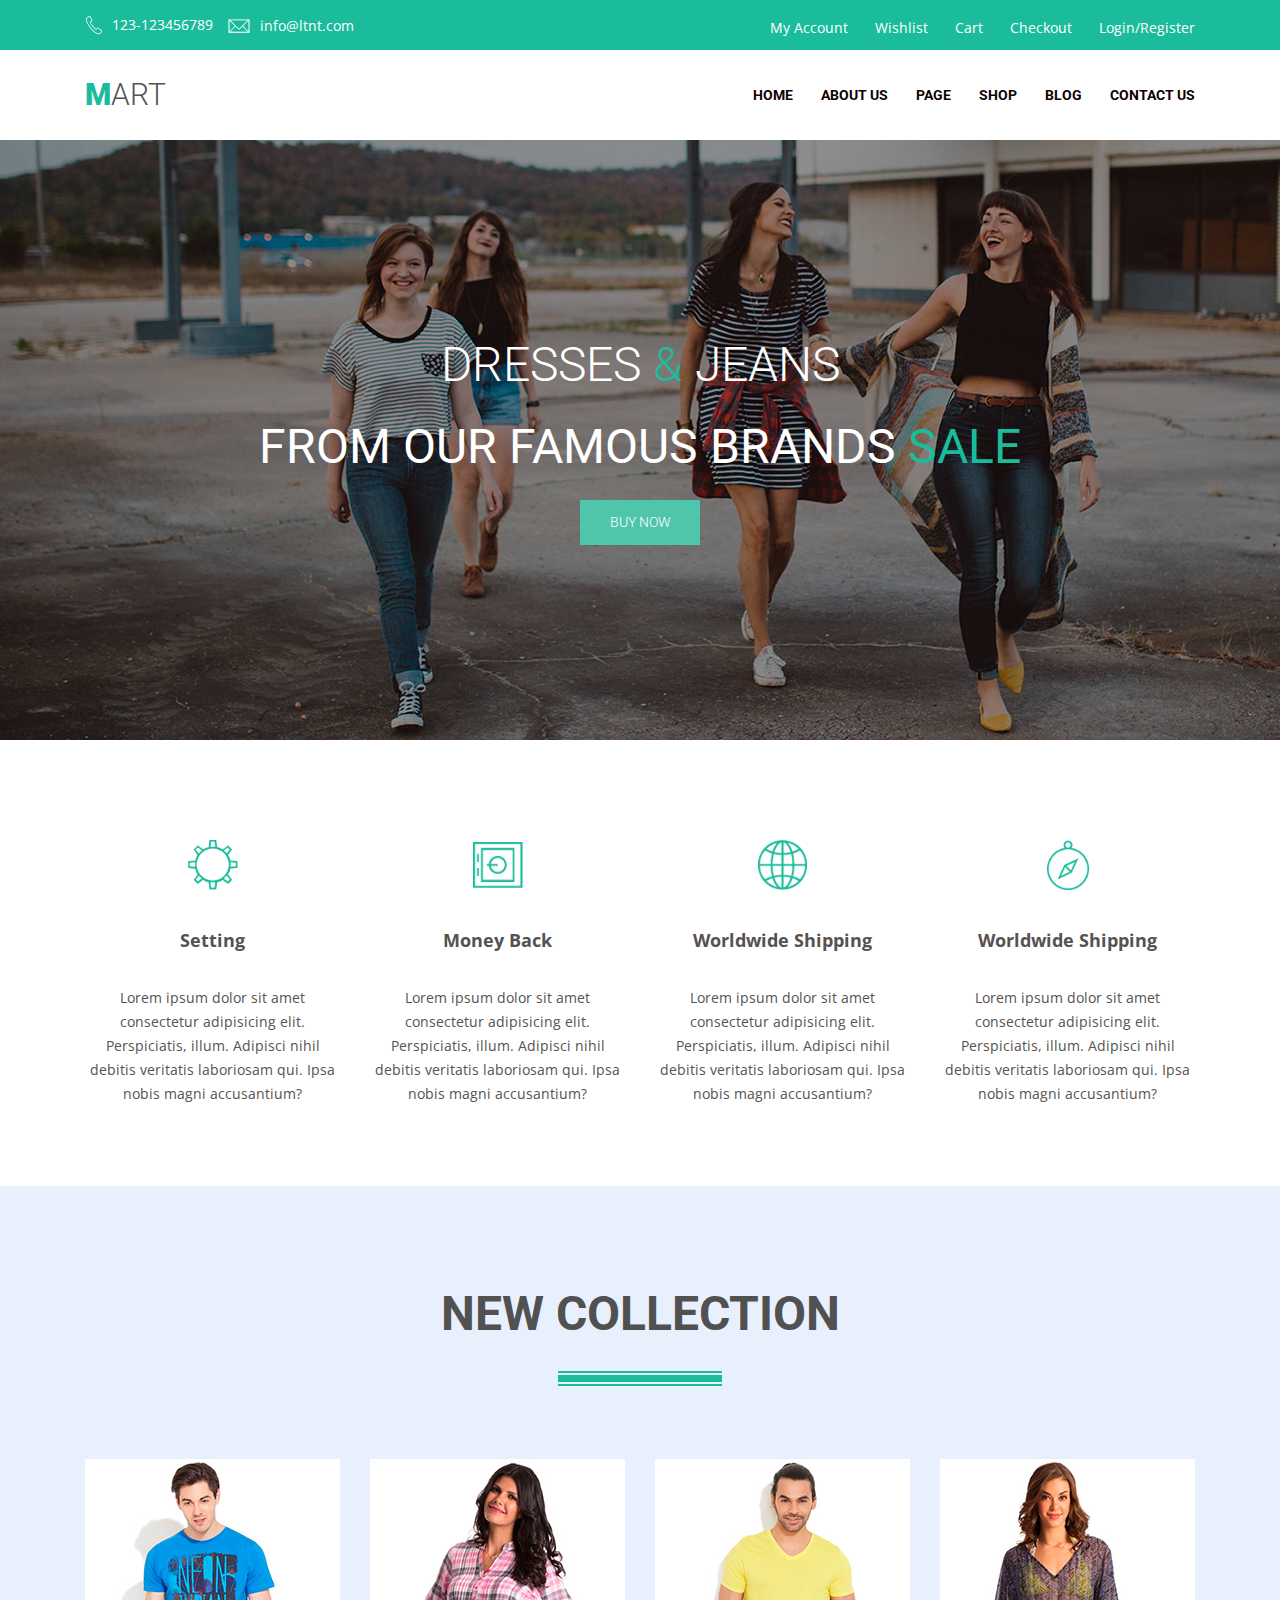
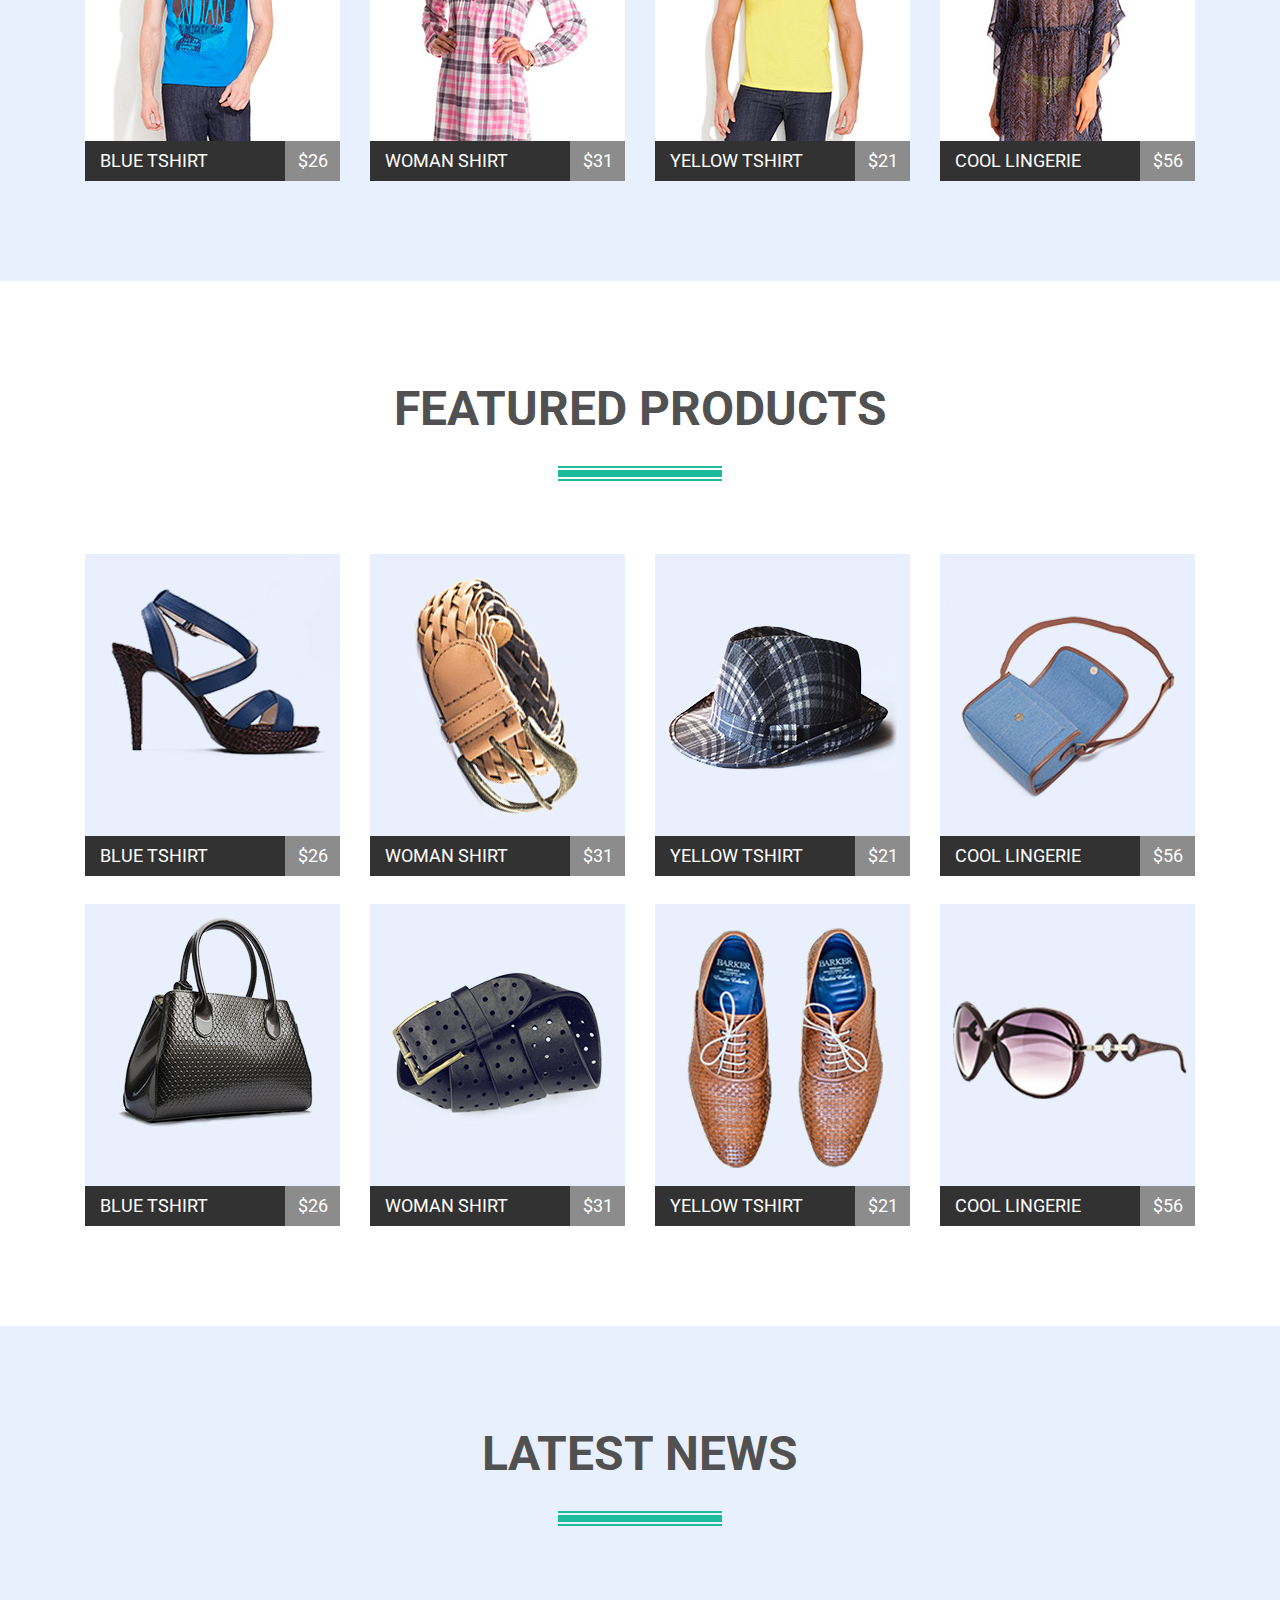
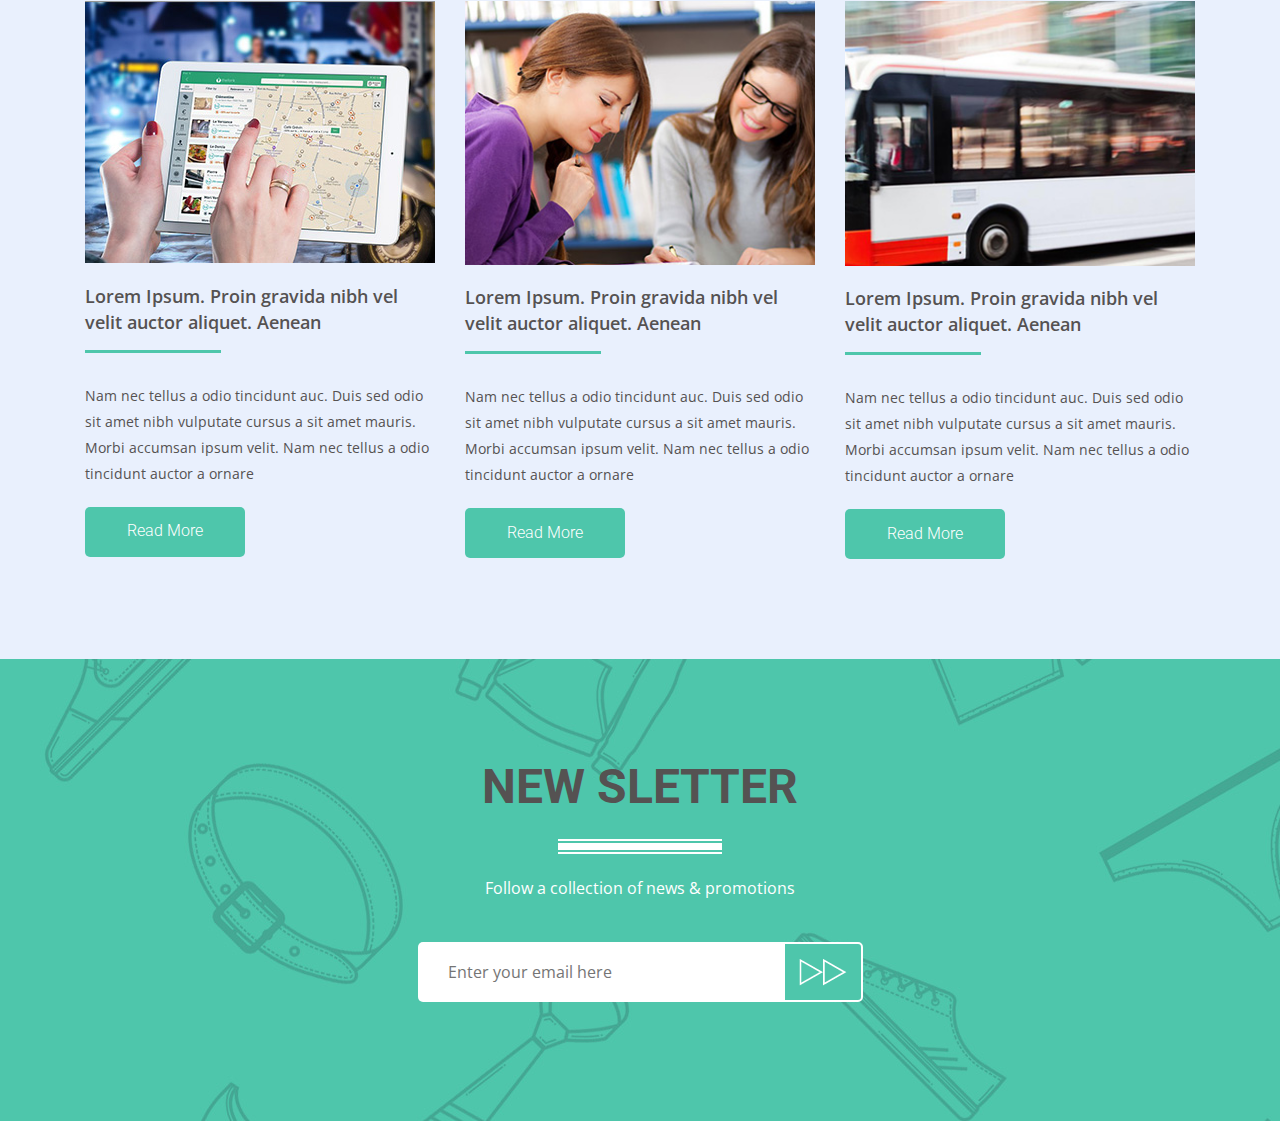
<file: index.html>
<!DOCTYPE html>
<html lang="en">
  <head>
    <meta charset="UTF-8" />
    <meta name="viewport" content="width=device-width, initial-scale=1.0" />
    <meta http-equiv="X-UA-Compatible" content="ie=edge" />
    <title>Document</title>
    <link rel="stylesheet" href="./css/normalize.css" />
    <link rel="stylesheet" href="./css/fonts.css" />
    <link rel="stylesheet" href="./css/style.css" />
    <link
      rel="stylesheet"
      href="https://fonts.googleapis.com/css?family=Open+Sans:300,400,600|Roboto:300,400,900&display=swap"
    />
  </head>
  <body class="body">
    <div class="container">
      <header class="header">
        <div class="main-nav-box">
          <section class="main-nav">
            <ul class="contacts">
              <li class="call">
                <a class="icon-call" href="tel:+123-123456789">123-123456789</a>
              </li>
              <li class="">
                <a class="icon-mail" href="mailto:info@ltnt.com"
                  >info@ltnt.com</a
                >
              </li>
            </ul>
            <ul class="top-nav">
              <li><a class="account-nav" href="">My Account</a></li>
              <li><a class="account-nav" href="">Wishlist</a></li>
              <li><a class="account-nav" href="">Cart</a></li>
              <li><a class="account-nav" href="">Checkout</a></li>
              <li><a class="account-nav" href="">Login/Register</a></li>
            </ul>
          </section>
        </div>
        <div class="user-nav-box">
          <section class="user-nav">
            <a class="logo" href="">
              <p class="logo-ART">ART</p>
            </a>
            <nav class="nav">
              <ul class="menu">
                <li class="nav-list" id="first">
                  <a class="nav-link" href="">HOME</a>
                </li>
                <li class="nav-list">
                  <a class="nav-link" href="">ABOUT US</a>
                </li>
                <li class="nav-list"><a class="nav-link" href="">PAGE</a></li>
                <li class="nav-list"><a class="nav-link" href="">SHOP</a></li>
                <li class="nav-list"><a class="nav-link" href="">BLOG</a></li>
                <li class="nav-list" id="last">
                  <a class="nav-link" href="">CONTACT US</a>
                </li>
              </ul>
            </nav>
          </section>
        </div>
      </header>
      <main class="main">
        <div class="top-baber-box">
          <section class="top-baner">
            <p class="text-lite">DRESSES <span>&amp;</span> JEANS</p>
            <p class="text-bold">FROM OUR FAMOUS BRANDS <span>SALE</span></p>
            <a class="top-baner-link" href="top-baner-button">BUY NOW</a>
          </section>
        </div>
        <section class="section-about">
          <ul class="list-about">
            <li class="setting">
              <h3 class="about-headline">Setting</h3>
              <p class="about-text">
                Lorem ipsum dolor sit amet consectetur adipisicing elit.
                Perspiciatis, illum. Adipisci nihil debitis veritatis laboriosam
                qui. Ipsa nobis magni accusantium?
              </p>
            </li>
            <li class="money-back">
              <h3 class="about-headline">Money Back</h3>
              <p class="about-text">
                Lorem ipsum dolor sit amet consectetur adipisicing elit.
                Perspiciatis, illum. Adipisci nihil debitis veritatis laboriosam
                qui. Ipsa nobis magni accusantium?
              </p>
            </li>
            <li class="shipping">
              <h3 class="about-headline">Worldwide Shipping</h3>
              <p class="about-text">
                Lorem ipsum dolor sit amet consectetur adipisicing elit.
                Perspiciatis, illum. Adipisci nihil debitis veritatis laboriosam
                qui. Ipsa nobis magni accusantium?
              </p>
            </li>
            <li class="shipping-two">
              <h3 class="about-headline">Worldwide Shipping</h3>
              <p class="about-text">
                Lorem ipsum dolor sit amet consectetur adipisicing elit.
                Perspiciatis, illum. Adipisci nihil debitis veritatis laboriosam
                qui. Ipsa nobis magni accusantium?
              </p>
            </li>
          </ul>
        </section>
        <section class="new-collection">
          <h2 class="top-header">NEW COLLECTION</h2>
          <ul class="gallery">
            <li class="gallery-list">
              <a class="gallery-link" href="link-test.html">
                <img
                  class="gallery-img"
                  src="./images/new-coll-gall-1.jpg"
                  alt="Sandals"
                />
                <div class="actions">
                  <button type="button" class="icon-like"></button>
                  <button type="button" class="icon-share"></button>
                  <button type="button" class="icon-clock"></button>
                  <button type="button" class="icon-cart"></button>
                </div>
                <h3 class="gallery-header">BLUE TSHIRT</h3>
                <p class="price">$26</p>
              </a>
            </li>
            <li class="gallery-list">
              <a class="gallery-link" href="link-test.html">
                <img
                  class="gallery-img"
                  src="./images/new-coll-gall-2.jpg"
                  alt="Belt"
                />
                <div class="actions">
                  <button type="button" class="icon-like"></button>
                  <button type="button" class="icon-share"></button>
                  <button type="button" class="icon-clock"></button>
                  <button type="button" class="icon-cart"></button>
                </div>
                <h3 class="gallery-header">WOMAN SHIRT</h3>
                <p class="price">$31</p>
              </a>
            </li>
            <li class="gallery-list">
              <a class="gallery-link" href="link-test.html">
                <img
                  class="gallery-img"
                  src="./images/new-coll-gall-3.jpg"
                  alt="Hat"
                />
                <div class="actions">
                  <button type="button" class="icon-like"></button>
                  <button type="button" class="icon-share"></button>
                  <button type="button" class="icon-clock"></button>
                  <button type="button" class="icon-cart"></button>
                </div>
                <h3 class="gallery-header">YELLOW TSHIRT</h3>
                <p class="price">$21</p>
              </a>
            </li>
            <li class="gallery-list">
              <a class="gallery-link" href="link-test.html">
                <img
                  class="gallery-img"
                  src="./images/new-coll-gall-4.jpg"
                  alt="Bag"
                />
                <div class="actions">
                  <button type="button" class="icon-like"></button>
                  <button type="button" class="icon-share"></button>
                  <button type="button" class="icon-clock"></button>
                  <button type="button" class="icon-cart"></button>
                </div>
                <h3 class="gallery-header">COOL LINGERIE</h3>
                <p class="price">$56</p>
              </a>
            </li>
          </ul>
        </section>
        <section class="section">
          <h2 class="top-header">FEATURED PRODUCTS</h2>
          <ul class="gallery">
            <li class="gallery-list">
              <a class="gallery-link" href="link-test.html">
                <img
                  class="gallery-img"
                  src="./images/product1.jpg"
                  alt="Sandals"
                />
                <div class="actions">
                  <button type="button" class="icon-like"></button>
                  <button type="button" class="icon-share"></button>
                  <button type="button" class="icon-clock"></button>
                  <button type="button" class="icon-cart"></button>
                </div>
                <h3 class="gallery-header">BLUE TSHIRT</h3>
                <p class="price">$26</p>
              </a>
            </li>
            <li class="gallery-list">
              <a class="gallery-link" href="link-test.html">
                <img
                  class="gallery-img"
                  src="./images/product2.jpg"
                  alt="Belt"
                />
                <div class="actions">
                  <button type="button" class="icon-like"></button>
                  <button type="button" class="icon-share"></button>
                  <button type="button" class="icon-clock"></button>
                  <button type="button" class="icon-cart"></button>
                </div>
                <h3 class="gallery-header">WOMAN SHIRT</h3>
                <p class="price">$31</p>
              </a>
            </li>
            <li class="gallery-list">
              <a class="gallery-link" href="link-test.html">
                <img
                  class="gallery-img"
                  src="./images/product3.jpg"
                  alt="Hat"
                />
                <div class="actions">
                  <button type="button" class="icon-like"></button>
                  <button type="button" class="icon-share"></button>
                  <button type="button" class="icon-clock"></button>
                  <button type="button" class="icon-cart"></button>
                </div>
                <h3 class="gallery-header">YELLOW TSHIRT</h3>
                <p class="price">$21</p>
              </a>
            </li>
            <li class="gallery-list">
              <a class="gallery-link" href="link-test.html">
                <img
                  class="gallery-img"
                  src="./images/product4.jpg"
                  alt="Bag"
                />
                <div class="actions">
                  <button type="button" class="icon-like"></button>
                  <button type="button" class="icon-share"></button>
                  <button type="button" class="icon-clock"></button>
                  <button type="button" class="icon-cart"></button>
                </div>
                <h3 class="gallery-header">COOL LINGERIE</h3>
                <p class="price">$56</p>
              </a>
            </li>
            <li class="gallery-list">
              <a class="gallery-link" href="link-test.html">
                <img
                  class="gallery-img"
                  src="./images/product5.jpg"
                  alt="Bag"
                />
                <div class="actions">
                  <button type="button" class="icon-like"></button>
                  <button type="button" class="icon-share"></button>
                  <button type="button" class="icon-clock"></button>
                  <button type="button" class="icon-cart"></button>
                </div>
                <h3 class="gallery-header">BLUE TSHIRT</h3>
                <p class="price">$26</p>
              </a>
            </li>
            <li class="gallery-list">
              <a class="gallery-link" href="link-test.html">
                <img
                  class="gallery-img"
                  src="./images/product6.jpg"
                  alt="Belt"
                />
                <div class="actions">
                  <button type="button" class="icon-like"></button>
                  <button type="button" class="icon-share"></button>
                  <button type="button" class="icon-clock"></button>
                  <button type="button" class="icon-cart"></button>
                </div>
                <h3 class="gallery-header">WOMAN SHIRT</h3>
                <p class="price">$31</p>
              </a>
            </li>
            <li class="gallery-list">
              <a class="gallery-link" href="link-test.html">
                <img
                  class="gallery-img"
                  src="./images/product7.jpg"
                  alt="Shoes"
                />
                <div class="actions">
                  <button type="button" class="icon-like"></button>
                  <button type="button" class="icon-share"></button>
                  <button type="button" class="icon-clock"></button>
                  <button type="button" class="icon-cart"></button>
                </div>
                <h3 class="gallery-header">YELLOW TSHIRT</h3>
                <p class="price">$21</p>
              </a>
            </li>
            <li class="gallery-list">
              <a class="gallery-link" href="link-test.html">
                <img
                  class="gallery-img"
                  src="./images/product8.jpg"
                  alt="Glasses"
                />
                <div class="actions">
                  <button type="button" class="icon-like"></button>
                  <button type="button" class="icon-share"></button>
                  <button type="button" class="icon-clock"></button>
                  <button type="button" class="icon-cart"></button>
                </div>
                <h3 class="gallery-header">COOL LINGERIE</h3>
                <p class="price">$56</p>
              </a>
            </li>
          </ul>
        </section>

        <section class="section-news">
          <h2 class="top-header">LATEST NEWS</h2>
          <ul class="blog">
            <li class="blog-list">
              <img class="blog-img" src="./images/image-1.jpg" alt="Tablet" />
              <h3 class="blog-header">
                Lorem Ipsum. Proin gravida nibh vel velit auctor aliquet. Aenean
              </h3>
              <p class="blog-text">
                Nam nec tellus a odio tincidunt auc. Duis sed odio sit amet nibh
                vulputate cursus a sit amet mauris. Morbi accumsan ipsum velit.
                Nam nec tellus a odio tincidunt auctor a ornare
              </p>
              <a class="blog-link" href="link-test.html">Read More</a>
            </li>

            <li class="blog-list">
              <img class="blog-img" src="./images/image-2.jpg" alt="Library" />
              <h3 class="blog-header">
                Lorem Ipsum. Proin gravida nibh vel velit auctor aliquet. Aenean
              </h3>
              <p class="blog-text">
                Nam nec tellus a odio tincidunt auc. Duis sed odio sit amet nibh
                vulputate cursus a sit amet mauris. Morbi accumsan ipsum velit.
                Nam nec tellus a odio tincidunt auctor a ornare
              </p>
              <a class="blog-link" href="link-test.html">Read More</a>
            </li>

            <li class="blog-list">
              <img class="blog-img" src="./images/image-3.jpg" alt="Bus" />
              <h3 class="blog-header">
                Lorem Ipsum. Proin gravida nibh vel velit auctor aliquet. Aenean
              </h3>
              <p class="blog-text">
                Nam nec tellus a odio tincidunt auc. Duis sed odio sit amet nibh
                vulputate cursus a sit amet mauris. Morbi accumsan ipsum velit.
                Nam nec tellus a odio tincidunt auctor a ornare
              </p>
              <a class="blog-link" href="link-test.html">Read More</a>
            </li>
          </ul>
        </section>
        <footer class="footer">
          <div class="footer-baner">
            <h2 class="footer-head">NEW SLETTER</h2>
            <p class="call-action">Follow a collection of news & promotions</p>
            <div class="mail-enter">
              <input
                class="input"
                type="email"
                placeholder="Enter your email here"
                name="email"
                id="email"
              />
              <button type="submit" class="button"></button>
            </div>
          </div>
        </footer>
      </main>
    </div>
  </body>
</html>
</file>
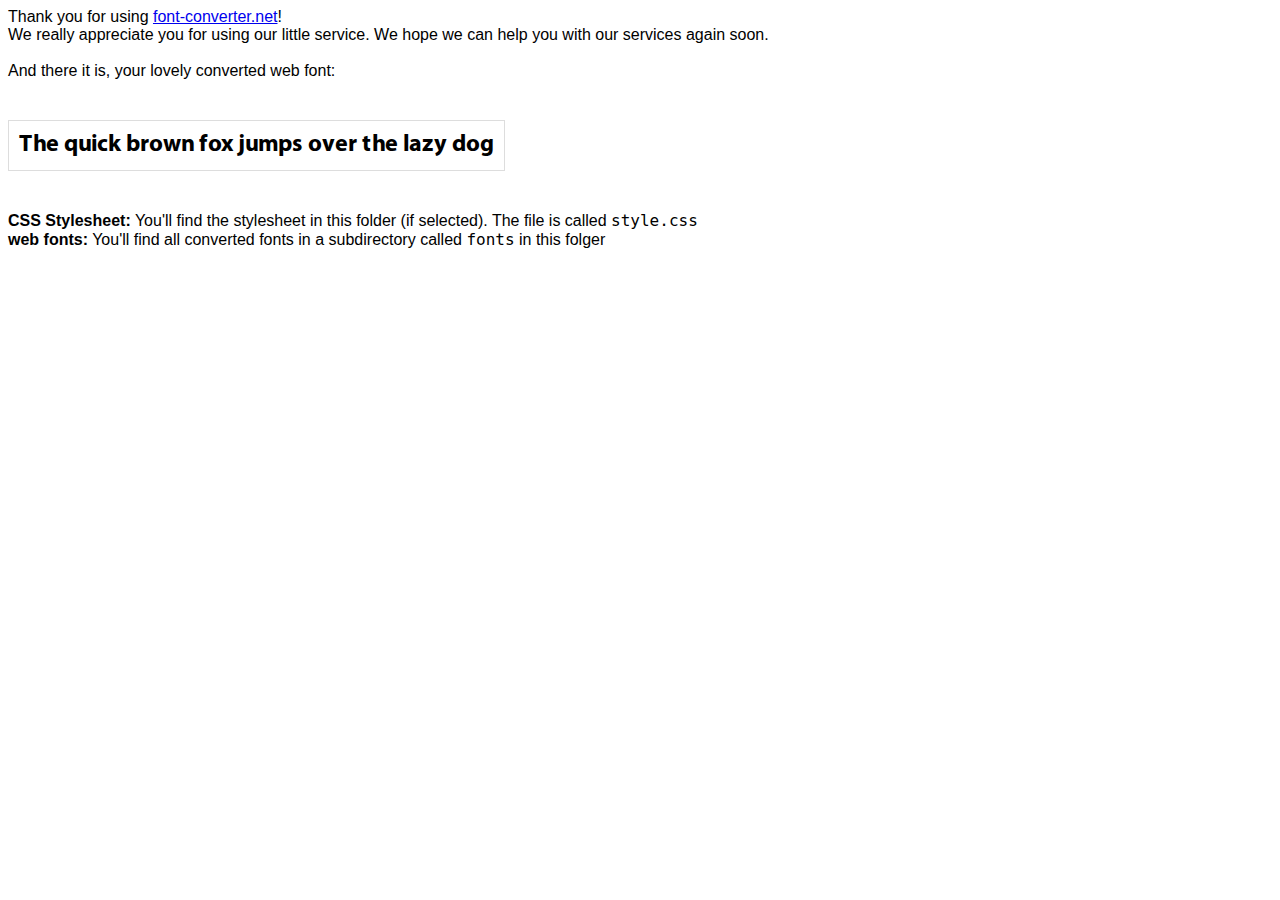
<file: fonts/MyriadPro-Bold/index.html>
<html>
    <head>
        <title>You converted a font!</title>
        
        <link rel="stylesheet" href="style.css" type="text/css" media="all" />
        
        <style>
            .thankyou, .notes {
                font-family: "Helvetica Neue", Helvetica, Arial, sans-serif;
                font-size: 16px;
            }

            .sample {
                font-family: 'MyriadPro-Bold';
                font-size: 24px;
                border: 1px solid #ddd;
                display: inline-block;
                padding: 10px;
            }
        </style>
    </head>
    <body>
        <p class="thankyou">
            Thank you for using <a href="http://www.font-converter.net">font-converter.net</a>!<br />
            We really appreciate you for using our little service. We hope we can help you with our services again soon.
            <br /><br />
            And there it is, your lovely converted web font:
        </p>

        <p class="sample">
            The quick brown fox jumps over the lazy dog
        </p>

        <p class="notes">
            <b>CSS Stylesheet:</b> You'll find the stylesheet in this folder (if selected). The file is called <code>style.css</code><br />
            <b>web fonts:</b> You'll find all converted fonts in a subdirectory called <code>fonts</code> in this folger<br />
        </p>
    </body>
</html>
</file>
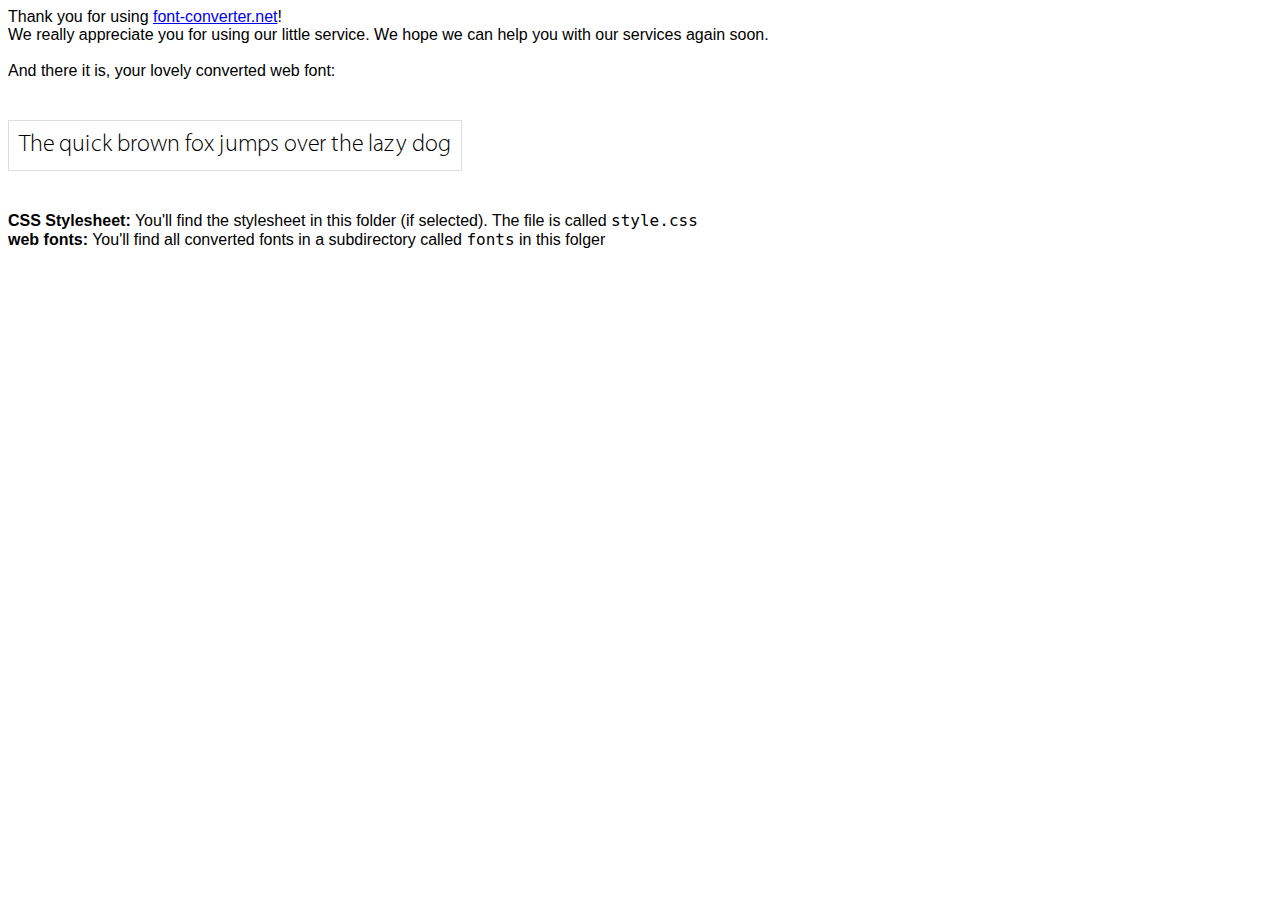
<file: fonts/MyriadPro-Light/index.html>
<html>
    <head>
        <title>You converted a font!</title>
        
        <link rel="stylesheet" href="style.css" type="text/css" media="all" />
        
        <style>
            .thankyou, .notes {
                font-family: "Helvetica Neue", Helvetica, Arial, sans-serif;
                font-size: 16px;
            }

            .sample {
                font-family: 'MyriadPro-Light';
                font-size: 24px;
                border: 1px solid #ddd;
                display: inline-block;
                padding: 10px;
            }
        </style>
    </head>
    <body>
        <p class="thankyou">
            Thank you for using <a href="http://www.font-converter.net">font-converter.net</a>!<br />
            We really appreciate you for using our little service. We hope we can help you with our services again soon.
            <br /><br />
            And there it is, your lovely converted web font:
        </p>

        <p class="sample">
            The quick brown fox jumps over the lazy dog
        </p>

        <p class="notes">
            <b>CSS Stylesheet:</b> You'll find the stylesheet in this folder (if selected). The file is called <code>style.css</code><br />
            <b>web fonts:</b> You'll find all converted fonts in a subdirectory called <code>fonts</code> in this folger<br />
        </p>
    </body>
</html>
</file>
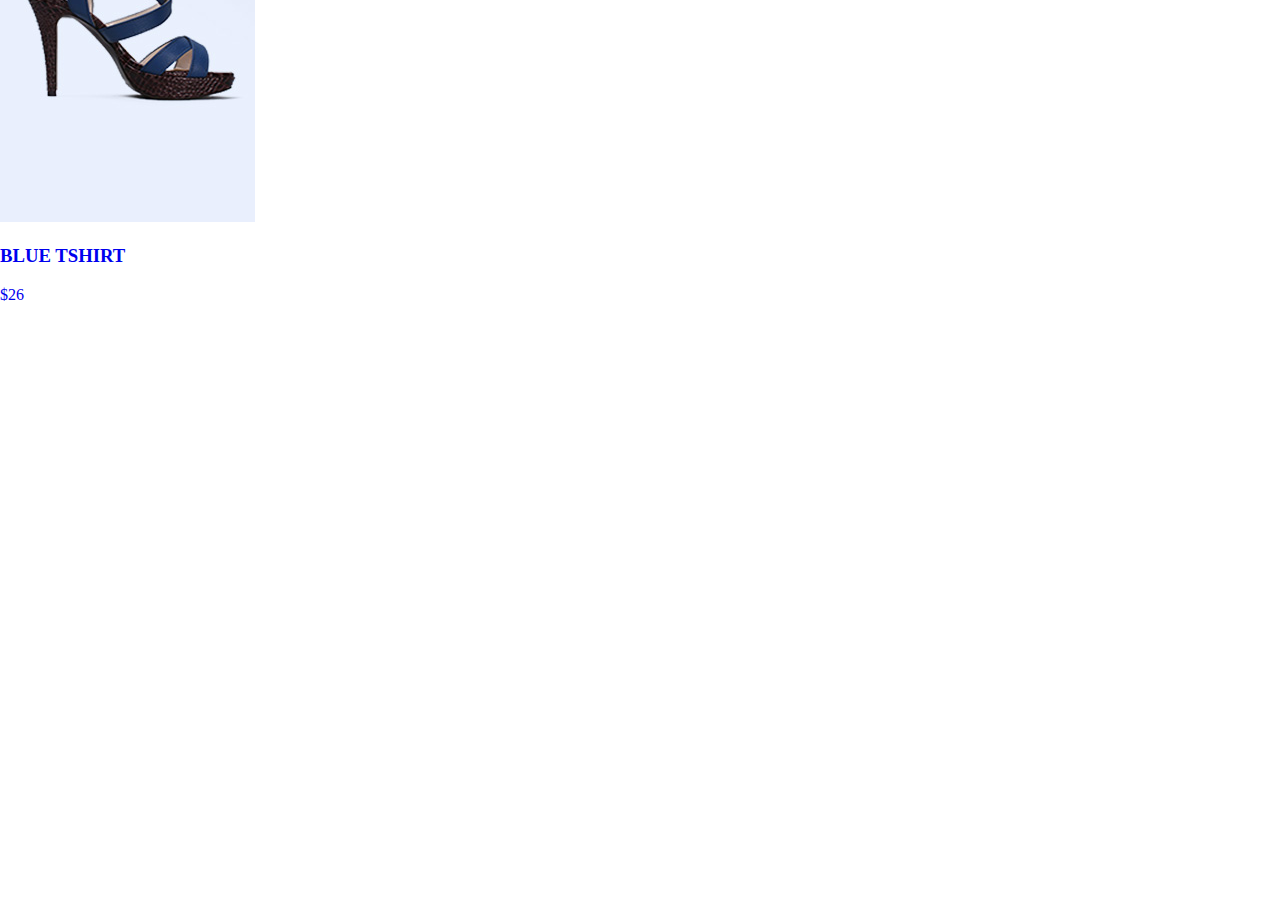
<file: gallery-card.html>
<!DOCTYPE html>
<html lang="en">
  <head>
    <meta charset="UTF-8" />
    <meta name="viewport" content="width=device-width, initial-scale=1.0" />
    <meta http-equiv="X-UA-Compatible" content="ie=edge" />
    <title>Document</title>
    <link rel="stylesheet" href="./css/normalize.css" />
    <link rel="stylesheet" href="./css/fonts.css" />
    <link rel="stylesheet" href="./css/test.css" />
    <link
      rel="stylesheet"
      href="https://fonts.googleapis.com/css?family=Open+Sans:300,400,600|Roboto:300,400,900&display=swap"
    />
  </head>
  <body></body>
</html>
<a class="gallery-link" href="link-test.html">
  <div class="overlay">
    <img class="gallery-img" src="./images/product1.jpg" alt="Sandals" />
    <div class="actions">
      <button type="button" class="icon-like"></button>
      <button type="button" class="icon-share"></button>
      <button type="button" class="icon-clock"></button>
      <button type="button" class="icon-cart"></button>
    </div>
    <h3 class="gallery-header">BLUE TSHIRT</h3>
    <p class="price">$26</p>
  </div>
</a>
</file>
<file: css/fonts.css>
@font-face {
  font-family: "MyriadPro-Light";
  src: url("../fonts/MyriadPro-Light/fonts/MyriadPro-Light.woff") format("woff"),
    url("../fonts/MyriadPro-Light/fonts/MyriadPro-Light.woff2") format(".woff2");
}
@font-face {
  font-family: "MyriadPro-Bold";
  src: url("../fonts/MyriadPro-Bold/fonts/MyriadProBold.woff") format("woff"),
    url("../fonts/MyriadPro-Bold/fonts/MyriadProBold.woff2") format("woff2");
}
</file>
<file: css/style.css>
html {
  box-sizing: border-box;
}
* {
  box-sizing: inherit;
}
:root {
  --dark-gray: #323232;
  --color-for-nav: #0f0101;
  --h2-color: #515151;
  --text-color: #555252;
  --green-blog-blog-and-focus: #4ec6ab;
  --other-green: #8c8c8c;
  --green-choice-and-top-line: #1abc9c;
  --green-choice-price: #7fd9c7;
  --background-color: #e9f0fd;
  --gallery-text-color: #ffffff;
  --main-font: "Roboto", sans-serif;
  --other-font: "Open Sans", sans-serif;
}
.body {
  font-family: var (var(--main-font));
  margin-left: auto;
  margin-right: auto;
}
.container {
  margin: 0 auto;
  margin-left: auto;
  margin-right: auto;
}
.header {
  display: block;
  justify-content: space-between;
}
.main-nav-box {
  display: flex;
  justify-content: space-between;
  align-items: center;
  height: 50px;
  background-color: var(--green-choice-and-top-line);
}
.main-nav {
  display: flex;
  width: 1110px;
  margin: auto;
  justify-content: space-between;
}
.contacts {
  display: inline-flex;
  align-items: center;
  list-style: none;
  padding: 0;
}
.icon-call {
  text-decoration: none;
  color: var(--gallery-text-color);
  font-size: 14px;
  font-family: var(--other-font);
}
.icon-mail {
  text-decoration: none;
  color: var(--gallery-text-color);
  font-size: 14px;
  font-family: var(--other-font);
}
.contacts li a {
  display: inline-flex;
  padding-right: 15px;
  align-items: center;
}
.icon-call::before {
  content: "";
  display: inline-block;
  width: 17px;
  height: 19px;
  padding-left: 10px;
  background-image: url(../images/icon/icon-tell.png);
  background-repeat: no-repeat;
  background-size: contain;
}
.icon-mail::before {
  content: "";
  display: inline-block;
  width: 22px;
  height: 14px;
  padding-left: 10px;
  background-image: url(../images/icon/icon-mail.png);
  background-repeat: no-repeat;
  background-size: contain;
}
.top-nav {
  margin: 0px;
  padding: 0px;
  width: 425px;
  display: inline-flex;
  justify-content: space-between;
  align-items: center;
}
.top-nav li {
  list-style-type: none;
}
.top-nav a {
  text-decoration: none;
  color: var(--gallery-text-color);
  font-family: var(--other-font);
  font-size: 14px;
}
.logo {
  text-decoration: none;
  color: var(--text-color);
}
.logo-ART::before {
  content: "M";
  font-weight: 900;
  color: var(--green-choice-and-top-line);
  font-family: var(--main-font);
  font-size: 30px;
}
.logo-ART {
  margin: 0px;
  font-family: var(--main-font);
  font-weight: 300;
  font-size: 30px;
}
.logo:hover,
.logo:focus {
  color: var(--green-choice-and-top-line);
}

.menu {
  margin: 0px;
  padding: 0px;
  width: 465px;
  height: 34px;
  display: inline-flex;
  justify-content: flex-end;
  align-items: center;
}
#first .nav-link {
  padding-left: 0;
}
#last .nav-link {
  padding-right: 0;
}
.menu li {
  list-style-type: none;
}
.user-nav {
  display: flex;
  justify-content: space-between;
  align-items: center;
  width: 1110px;
  margin: auto;
  height: 90px;
}
.nav-list a {
  color: var(--color-for-nav);
  text-decoration: none;
  font-family: var(--main-font);
  font-weight: bold;
  font-size: 14px;
  padding: 5px 14px;
}

.nav-link:hover,
.nav-link:focus {
  color: var(--green-blog-blog-and-focus);
}

.top-baber-box {
  background-image: linear-gradient(
      to bottom,
      rgba(0, 0, 0, 0.4),
      rgba(0, 0, 0, 0.4)
    ),
    url(../images/top-baner.jpg);
  background-repeat: no-repeat;
  display: flex;
  justify-content: center;
}
.top-baner {
  height: 600px;
  display: flex;
  align-items: center;
  justify-content: center;
  flex-direction: column;
}
.top-baner p {
  margin: 0;
  padding: 0;
  margin-bottom: 25px;
  text-align: center;
  font-family: var(--main-font);
  font-size: 48px;
  line-height: normal;
  color: var(--gallery-text-color);
}
.text-lite {
  margin: 0;
  font-weight: 300;
}
.text-bold {
  margin: 0;
  font-weight: 400;
}
.top-baner span {
  color: var(--green-choice-and-top-line);
}
.top-baner a {
  color: var(--gallery-text-color);
  text-decoration: none;
  font-family: var(--main-font);
  font-weight: 300;
  font-size: 14px;
  background-color: var(--green-blog-blog-and-focus);
}
.top-baner-link {
  display: flex;
  justify-content: center;
  align-items: center;
  width: 120px;
  height: 45px;
  margin-left: auto;
  margin-right: auto;
}
.section-about {
  margin: auto;
  width: 1110px;
  display: flex;
  justify-content: center;
  align-items: center;
}
.setting::before {
  display: inline-block;
  width: 50px;
  height: 50px;
  content: "";
  background-image: url(../images/icon/icon-1.png);
  background-repeat: no-repeat;
  background-position: center;
  background-size: contain;
}

.money-back::before {
  display: inline-block;
  width: 50px;
  height: 50px;
  content: "";
  background-image: url(../images/icon/icon-2.png);
  background-repeat: no-repeat;
  background-position: center;
  background-size: contain;
}

.shipping::before {
  display: inline-block;
  width: 50px;
  height: 50px;
  content: "";
  background-image: url(../images/icon/icon-3.png);
  background-repeat: no-repeat;
  background-position: center;
  background-size: contain;
}

.shipping-two::before {
  display: inline-block;
  width: 50px;
  height: 50px;
  content: "";
  background-image: url(../images/icon/icon-4.png);
  background-repeat: no-repeat;
  background-position: center;
  background-size: contain;
}
.list-about {
  display: flex;
  margin: 0;
  padding: 0;
  width: 1110px;
  margin-top: 100px;
  margin-bottom: 80px;
  justify-content: space-between;
}

.list-about li {
  margin: 0;
  padding: 0;
  list-style-type: none;
  width: 255px;
  font-family: var(--other-font);
  color: var(--text-color);
  font-size: 18px;
  text-align: center;
}

.about-headline {
  margin: 0;
  font-size: 18px;
  line-height: 32px;
  margin-top: 30px;
}
.about-text {
  margin: 0;
  font-size: 14px;
  line-height: 24px;
  margin-top: 30px;
}
.new-collection {
  margin-left: auto;
  margin-right: auto;
  text-align: center;
  background-color: var(--background-color);
}
.line::before {
  display: inline-block;
  height: 15px;
  width: 165px;
  content: "";
  margin-bottom: 75px;
  background-image: url(../images/icon/main-line.png);
  background-repeat: no-repeat;
  background-position: center;
  background-size: contain;
}
.section {
  text-align: center;
  margin-left: auto;
  margin-right: auto;
  width: 1110px;
}
.top-header {
  margin: 0;
  width: 1110px;
  margin-left: auto;
  margin-right: auto;
  padding-top: 100px;
  margin-bottom: 25px;
  text-align: center;
  font-family: var(--main-font);
  font-size: 48px;
  color: var(--h2-color);
}
.top-header::after {
  display: block;
  height: 15px;
  width: 165px;
  content: "";
  margin: auto;
  margin-top: 30px;
  margin-bottom: 75px;
  background-image: url(../images/icon/main-line.png);
  background-repeat: no-repeat;
  background-position: center;
  background-size: contain;
}
.gallery {
  margin: 0;
  padding: 0;
  width: 1110px;
  margin-left: auto;
  margin-right: auto;
  padding-bottom: 100px;
  display: flex;
  flex-wrap: wrap;
}
.gallery li {
  list-style-type: none;
}
.gallery-list {
  display: flex;
}
.gallery-list a {
  color: var(--gallery-text-color);
}
.gallery-list {
  margin-right: 30px;
  margin-bottom: 30px;
}
.gallery-list:nth-child(4n) {
  margin-right: 0px;
}
.gallery-list:nth-last-child(-n + 4) {
  margin-bottom: 0px;
}
.gallery-link {
  position: relative;
  text-decoration: none;
  display: flex;
  width: 255px;
  height: 320px;
  align-items: flex-end;
}

.gallery-header {
  display: flex;
  justify-content: flex-start;
  align-items: center;
  margin: 0;
  padding: 0;
  padding-left: 15px;
  font-family: var(--main-font);
  font-weight: 400;
  font-size: 18px;
  background-color: var(--dark-gray);
  width: 200px;
  height: 40px;
  position: absolute;
}
.price {
  display: flex;
  justify-content: center;
  align-items: center;
  margin: 0;
  padding: 0;
  font-family: var(--main-font);
  font-weight: 400;
  font-size: 18px;
  background-color: var(--other-green);
  width: 55px;
  height: 40px;
  position: absolute;
  right: 0;
}
.gallery-link:hover .gallery-header {
  background-color: var(--green-choice-and-top-line);
}
.gallery-link:hover .price {
  background-color: var(--green-choice-price);
}
.gallery-img {
  width: 255px;
}
.section-news {
  margin-left: auto;
  margin-right: auto;
  text-align: center;
  background-color: var(--background-color);
  padding-bottom: 100px;
}

.bottom-line {
  border: none;
  background-color: var(--green-choice-and-top-line);
  width: 165px;
  height: 7px;
}
.blog {
  display: flex;
  width: 1110px;
  margin-left: auto;
  margin-right: auto;
  padding: 0px;
  margin: 0 auto;
}
.blog-img {
  width: 350px;
  margin-bottom: 15px;
}
.blog-header {
  margin: 0;
  margin-bottom: 15px;
  text-align: left;
  font-family: var(--other-font);
  font-weight: 600;
  font-size: 18px;
  line-height: 26px;
  color: var(--text-color);
}
.blog-header::after {
  display: block;
  height: 3px;
  width: 136px;
  content: "";
  margin-top: 15px;
  margin-bottom: 30px;
  background-image: url(../images/icon/blog-line.png);
  background-repeat: no-repeat;
}
.blog-line::before {
  display: block;
  height: 3px;
  width: 136px;
  content: "";
  margin-bottom: 30px;
  background-image: url(../images/icon/blog-line.png);
  background-repeat: no-repeat;
}
.blog-text {
  margin: 0;
  margin-bottom: 20px;
  text-align: left;
  font-family: var(--other-font);
  font-weight: 400;
  font-size: 14px;
  line-height: 26px;
  color: var(--text-color);
}
.blog li {
  list-style-type: none;
  display: inline-block;
}
.blog-list a {
  color: var(--gallery-text-color);
  text-decoration: none;
  font-family: var(--main-font);
  font-weight: 300;
  font-size: 16px;
  background-color: var(--green-blog-blog-and-focus);
}
.blog-list {
  margin-right: 30px;
}
.blog-list:nth-child(3n) {
  margin-right: 0px;
}
.blog-link {
  display: flex;
  justify-content: center;
  align-items: center;
  border-radius: 5px;
  width: 160px;
  height: 50px;
}
.bottom-line {
  border: none;
  background-color: var(--green-blog-blog-and-focus);
  width: 165px;
  height: 7px;
  margin-top: 0px;
  margin-bottom: 95px;
}

.blog-lines {
  border: none;
  margin-left: 0px;
  margin-bottom: 45px;
  background-color: var(--green-blog-blog-and-focus);
  width: 135px;
  height: 3px;
}

.footer-baner {
  background-image: url(../images/icon/footer-baner.jpg);
  height: 465px;
  background-repeat: no-repeat;
  justify-content: center;
}
.footer-head {
  margin: 0 auto;
  margin-bottom: 25px;
  padding-top: 100px;
  width: 1110px;
  text-align: center;
  margin-left: auto;
  margin-right: auto;
  font-family: var(--main-font);
  font-size: 48px;
  color: var(--text-color);
}
.footer-head::after {
  display: block;
  height: 15px;
  width: 165px;
  content: "";
  margin: auto;
  margin-top: 25px;
  margin-bottom: 25px;
  background-image: url(../images/icon/main-line-wight.png);
  background-repeat: no-repeat;
  background-position: center;
  background-size: contain;
}
.footer-line {
  height: 15px;
  width: 165px;
  margin-left: auto;
  margin-right: auto;
  margin-bottom: 25px;
  background-image: url(../images/icon/main-line-wight.png);
}
.call-action {
  margin: 0;
  padding: 0;
  margin-bottom: 45px;
  font-family: var(--other-font);
  font-size: 16px;
  text-align: center;
  color: var(--gallery-text-color);
}

.actions {
  margin: 0;
  padding: 0;
  position: absolute;
  display: none;
  justify-content: space-between;
  align-items: inherit;
  flex-wrap: wrap;
  width: 164px;
  height: 114px;
  top: 50%;
  left: 50%;
  transform: translate(-50%, -50%);
}
.actions button {
  margin: 0;
  padding: 0;
}

.gallery .icon-like {
  margin: 0;
  padding: 0;
  background-color: transparent;
  background-image: url(../images/icon/gallery-icon-1.svg);
  width: 50px;
  height: 50px;
  background-size: 65%;
  border: 1px solid #ffffff;
  background-repeat: no-repeat;
  background-position: center;
}
.gallery .icon-share {
  margin: 0;
  padding: 0;
  background-color: transparent;
  background-image: url(../images/icon/gallery-icon-2.svg);
  width: 50px;
  height: 50px;
  background-size: 65%;
  border: 1px solid #ffffff;
  background-repeat: no-repeat;
  background-position: center;
}
.gallery .icon-clock {
  margin: 0;
  padding: 0;
  background-color: transparent;
  background-image: url(../images/icon/gallery-icon-3.svg);
  width: 50px;
  height: 50px;
  background-size: 65%;
  border: 1px solid #ffffff;
  background-repeat: no-repeat;
  background-position: center;
}
.gallery .icon-cart {
  margin: 0;
  padding: 0;
  background-color: transparent;
  background-image: url(../images/icon/gallery-icon-4.png);
  width: 164px;
  height: 50px;
  border: 1px solid #ffffff;
  background-repeat: no-repeat;
  background-position: center;
}
.actions button {
  border: 1px solid #ffffff;
}
.actions button:nth-child(3n) {
  margin-right: 0px;
}
.gallery-link::before {
  display: none;
  position: absolute;
  content: "";
  width: 234px;
  height: 266px;
  top: 6px;
  left: 11px;
  background-color: rgba(0, 0, 0, 0.4);
}
.icon-like:hover,
.icon-like:focus {
  background-color: var(--green-choice-and-top-line);
  cursor: pointer;
}
.icon-share:hover,
.icon-share:focus {
  background-color: var(--green-choice-and-top-line);
  cursor: pointer;
}
.icon-clock:hover,
.icon-clock:focus {
  background-color: var(--green-choice-and-top-line);
  cursor: pointer;
}
.icon-cart:hover,
.icon-cart:focus {
  background-color: var(--dark-gray);
  cursor: pointer;
}
.gallery-link:hover .actions {
  display: flex;
}
.gallery-link:hover::before {
  display: block;
}
.mail-enter {
  display: flex;
  justify-content: center;
  width: 445px;
  margin-left: auto;
  margin-right: auto;
}
.input {
  width: 445px;
  height: 60px;
  padding-left: 30px;
  border-radius: 5px 0 0 5px;
  border-style: none;
  font-family: var(--other-font);
}
.button {
  width: 95px;
  height: 60px;
  border: 5px;
  right: 0;
  border-radius: 0 5px 5px 0;
  border: 2px solid #ffffff;
  background-color: var(--green-blog-blog-and-focus);
  background-image: url(../images/icon/enter-mail.png);
  background-repeat: no-repeat;
  background-position: center;
}
.icon-call:hover,
.icon-call:focus {
  text-decoration: underline;
}
.icon-mail:hover,
.icon-mail:focus {
  text-decoration: underline;
}
.account-nav:hover,
.account-nav:focus {
  text-decoration: underline;
}
.top-baner-link:hover,
.top-baner-link:focus {
  background-color: var(--green-choice-and-top-line);
}
.blog-link:hover,
.blog-link:focus {
  background-color: var(--green-choice-and-top-line);
}
.button:hover,
.button:focus {
  background-color: var(--green-choice-and-top-line);
}
</file>
<file: fonts/MyriadPro-Bold/style.css>
/* font converted using font-converter.net. thank you! */
@font-face {
  font-family: "MyriadPro-Bold";

  src: url("./fonts/MyriadProBold.woff") format("woff"), /* Modern Browsers */
    url("./fonts/MyriadProBold.woff2") format("woff2"); /* Modern Browsers */
  font-weight: normal;
  font-style: normal;
}
</file>
<file: fonts/MyriadPro-Light/style.css>
/* font converted using font-converter.net. thank you! */
@font-face {
  font-family: "MyriadPro-Light";

  src: url("./fonts/MyriadPro-Light.woff") format("woff"), /* Modern Browsers */
    url("./fonts/MyriadPro-Light.woff2") format("woff2"); /* Modern Browsers */
  font-weight: normal;
  font-style: normal;
}
</file>
<file: css/test.css>
html {
  box-sizing: border-box;
}
* {
  box-sizing: inherit;
}
:root {
  --dark-gray: #323232;
  --color-for-nav: #0f0101;
  --h2-color: #515151;
  --text-color: #555252;
  --green-blog-blog-and-focus: #4ec6ab;
  --other-green: #8c8c8c;
  --green-choice-and-top-line: #1abc9c;
  --green-choice-price: #7fd9c7;
  --background-color: #e9f0fd;
  --gallery-text-color: #ffffff;
  --main-font: "Roboto", sans-serif;
  --other-font: "Open Sans", sans-serif;
}
.gallery-link {
  text-decoration: none;
  display: flex;
  align-items: flex-end;
  width: 255px;
  height: 320px;
  position: relative;
}
.overlay {
  display: block;
}
.actions {
  margin: 0;
  padding: 0;
  position: absolute;
  display: none;
  flex-wrap: wrap;
  width: 168px;
  top: 50%;
  left: 50%;
  transform: translate(-50%, -50%);
}
.gallery-img {
  width: 255px;
}
.icon-like {
  margin: 0;
  padding: 0;
  background-color: transparent;
  background-image: url(../images/icon/gallery-icon-1.svg);
  width: 50px;
  height: 50px;
  border: 1px solid #ffffff;
  background-repeat: no-repeat;
  background-position: center;
  margin-right: 8px;
}

.icon-share {
  margin: 0;
  padding: 0;
  background-color: transparent;
  background-image: url(../images/icon/gallery-icon-2.svg);
  width: 50px;
  height: 50px;
  border: 1px solid #ffffff;
  background-repeat: no-repeat;
  background-position: center;
  margin-right: 8px;
}
.icon-clock {
  margin: 0;
  padding: 0;
  background-color: transparent;
  background-image: url(../images/icon/gallery-icon-3.svg);
  width: 50px;
  height: 50px;
  border: 1px solid #ffffff;
  background-repeat: no-repeat;
  background-position: center;
}
.icon-cart {
  margin: 0;
  padding: 0;
  background-color: transparent;
  background-image: url(../images/icon/gallery-icon-4.svg);
  width: 166px;
  height: 50px;
  border: 1px solid #ffffff;
  background-repeat: no-repeat;
  background-position: center;
  margin-top: 7px;
}
</file>
